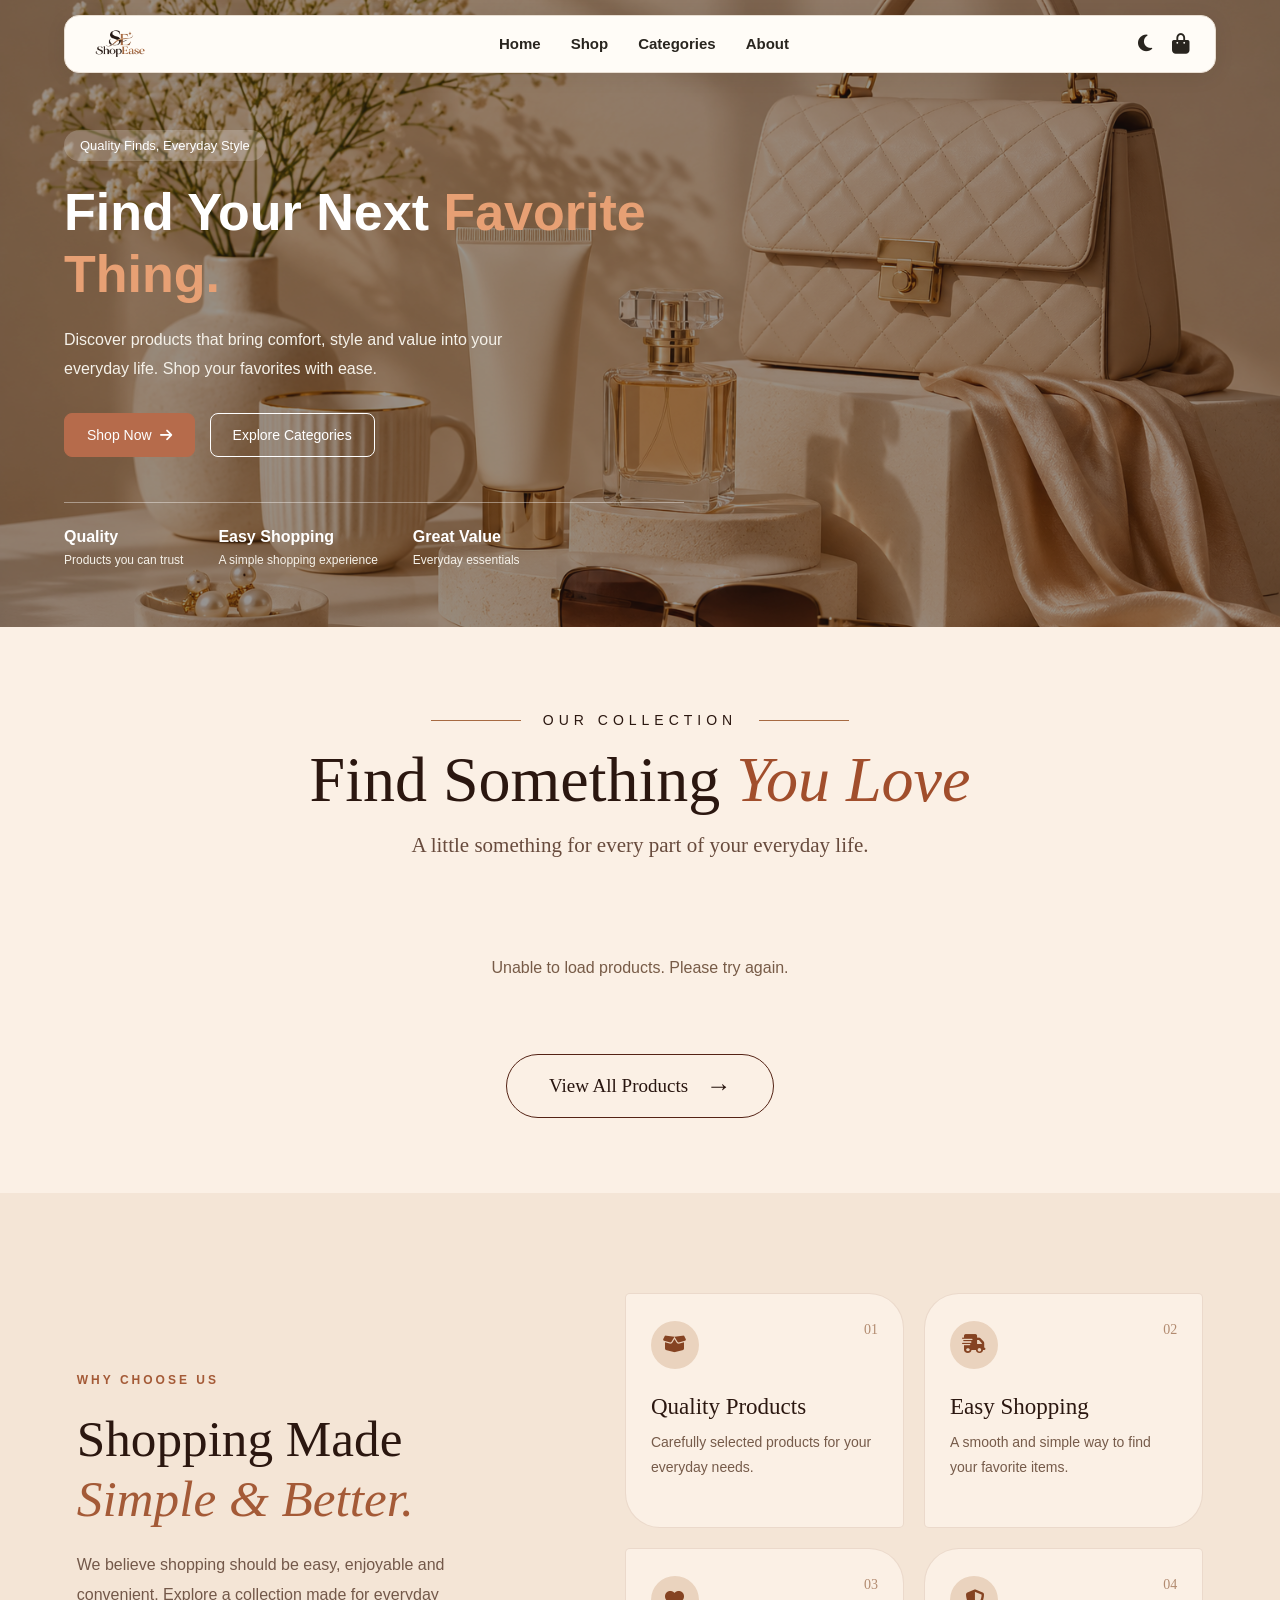
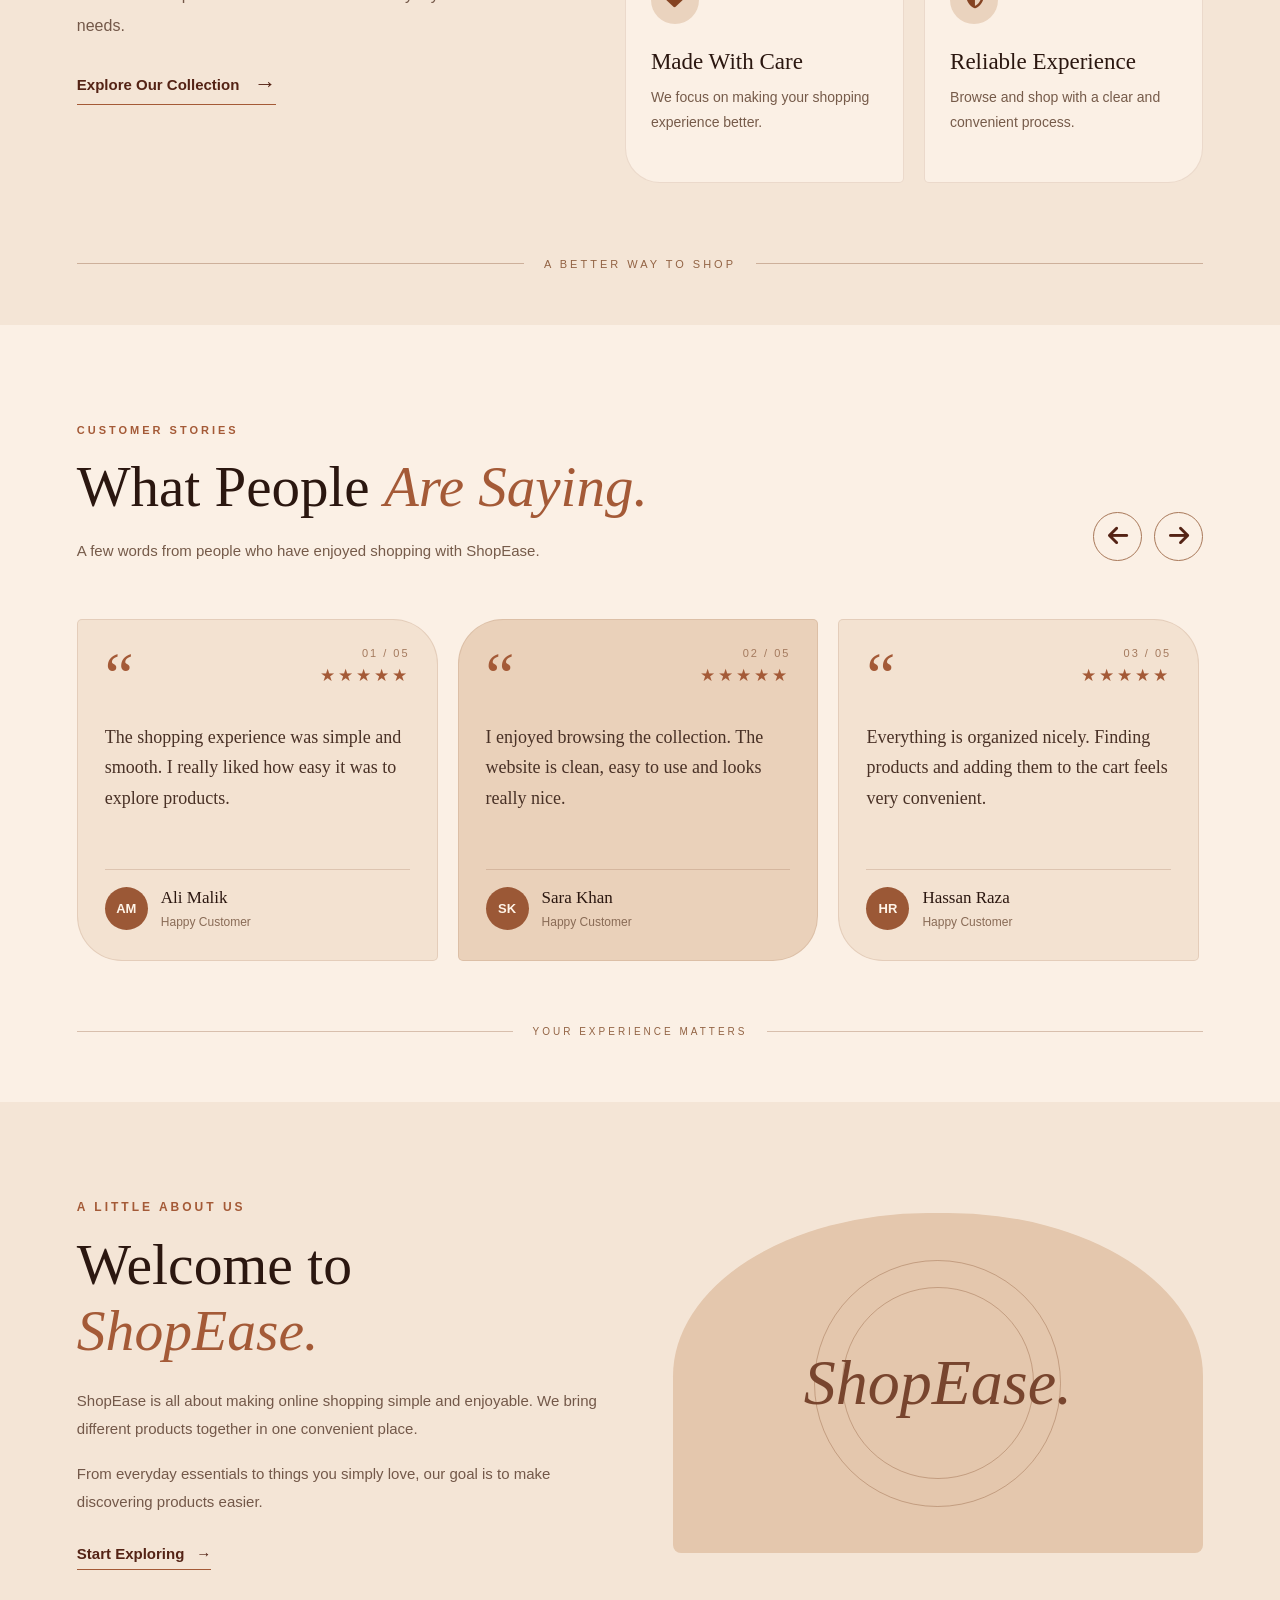
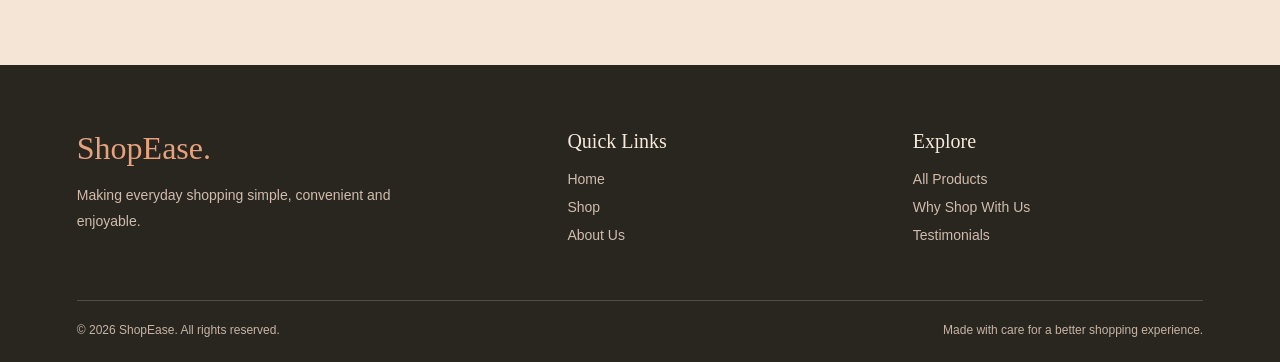
<file: index.html>
<!DOCTYPE html>
<html lang="en">
<head>
    <meta charset="UTF-8">
    <meta name="viewport" content="width=device-width, initial-scale=1.0">
    <title>ShopEase</title>

    <link rel="stylesheet" href="style.css">
    <link rel="stylesheet" href="https://cdnjs.cloudflare.com/ajax/libs/font-awesome/6.7.2/css/all.min.css">
</head>

<body>

    <!-- Navbar -->
    <header class="header">
        <nav class="navbar">

            <a href="index.html" class="logo">
                <img src="images/logo.png" alt="ShopEase Logo">
            </a>

            <ul class="nav-links" id="navLinks">
                <li><a href="#home">Home</a></li>
                <li><a href="#products">Shop</a></li>
                <li><a href="#products">Categories</a></li>
                <li><a href="#about">About</a></li>
            </ul>

            <div class="nav-actions">

                <button class="theme-btn" id="themeBtn" type="button" aria-label="Toggle theme">
                    <i class="fa-solid fa-moon"></i>
                </button>

                <button class="cart-btn" id="cartBtn" type="button" aria-label="Shopping cart">
                    <i class="fa-solid fa-bag-shopping"></i>
                    <span class="cart-count" id="cartCount">0</span>
                </button>

                <button class="menu-btn" id="menuBtn" type="button" aria-label="Open menu">
                    <i class="fa-solid fa-bars"></i>
                </button>

            </div>

        </nav>
    </header>


    <!-- Hero Section -->
    <section class="hero" id="home">

        <div class="hero-container">

            <div class="hero-content">

                <span class="hero-tag">Quality Finds, Everyday Style</span>

                <h1>
                    Find Your Next
                    <span>Favorite Thing.</span>
                </h1>

                <p>
                    Discover products that bring comfort, style and value
                    into your everyday life. Shop your favorites with ease.
                </p>

                <div class="hero-buttons">

                    <a href="#products" class="shop-btn" id="shopNowBtn">
                        Shop Now
                        <i class="fa-solid fa-arrow-right"></i>
                    </a>

                    <a href="#products" class="category-btn" id="categoryBtn">
                        Explore Categories
                    </a>

                </div>

                <div class="hero-info">

                    <div>
                        <h3>Quality</h3>
                        <p>Products you can trust</p>
                    </div>

                    <div>
                        <h3>Easy Shopping</h3>
                        <p>A simple shopping experience</p>
                    </div>

                    <div>
                        <h3>Great Value</h3>
                        <p>Everyday essentials</p>
                    </div>

                </div>

            </div>

        </div>

    </section>


    <!-- Products Section -->
    <section class="products-section" id="products">

        <div class="products-container">

            <div class="products-heading">

                <div class="heading-label">
                    <span></span>
                    <p>OUR COLLECTION</p>
                    <span></span>
                </div>

                <h2>
                    Find Something
                    <em>You Love</em>
                </h2>

                <p class="heading-description">
                    A little something for every part of your everyday life.
                </p>

            </div>


            <!-- Category Filters -->
            <div class="category-filters" id="categoryFilters"></div>


            <!-- Products -->
            <div class="products-grid" id="productsGrid"></div>

            <p class="products-message" id="productsMessage"></p>


            <!-- View All Products -->
            <div class="view-products">

                <a href="all-products.html" class="view-all-btn" id="viewAllBtn">
                    <span>View All Products</span>
                    <span class="view-arrow">→</span>
                </a>

            </div>

        </div>

    </section>


    <!-- Why Shop With Us -->
    <section class="why-section" id="why-us">

        <div class="why-container">

            <div class="why-intro">

                <span class="why-label">WHY CHOOSE US</span>

                <h2>
                    Shopping Made
                    <em>Simple & Better.</em>
                </h2>

                <p>
                    We believe shopping should be easy, enjoyable and
                    convenient. Explore a collection made for everyday needs.
                </p>

                <a href="#products" class="why-link">
                    Explore Our Collection
                    <span>→</span>
                </a>

            </div>


            <div class="benefits-grid">

                <article class="benefit-card">

                    <div class="benefit-icon">
                        <i class="fa-solid fa-box-open"></i>
                    </div>

                    <span class="benefit-number">01</span>

                    <h3>Quality Products</h3>

                    <p>
                        Carefully selected products for your everyday needs.
                    </p>

                </article>


                <article class="benefit-card">

                    <div class="benefit-icon">
                        <i class="fa-solid fa-truck-fast"></i>
                    </div>

                    <span class="benefit-number">02</span>

                    <h3>Easy Shopping</h3>

                    <p>
                        A smooth and simple way to find your favorite items.
                    </p>

                </article>


                <article class="benefit-card">

                    <div class="benefit-icon">
                        <i class="fa-solid fa-heart"></i>
                    </div>

                    <span class="benefit-number">03</span>

                    <h3>Made With Care</h3>

                    <p>
                        We focus on making your shopping experience better.
                    </p>

                </article>


                <article class="benefit-card">

                    <div class="benefit-icon">
                        <i class="fa-solid fa-shield-halved"></i>
                    </div>

                    <span class="benefit-number">04</span>

                    <h3>Reliable Experience</h3>

                    <p>
                        Browse and shop with a clear and convenient process.
                    </p>

                </article>

            </div>

        </div>


        <div class="why-bottom-line">
            <span></span>
            <p>A BETTER WAY TO SHOP</p>
            <span></span>
        </div>

    </section>


    <!-- Testimonials Section -->
    <section class="testimonial-section" id="reviews">

        <div class="testimonial-container">

            <div class="testimonial-header">

                <div class="testimonial-intro">

                    <span class="testimonial-label">CUSTOMER STORIES</span>

                    <h2>
                        What People
                        <em>Are Saying.</em>
                    </h2>

                    <p>
                        A few words from people who have enjoyed shopping
                        with ShopEase.
                    </p>

                </div>


                <div class="testimonial-controls">

                    <button class="review-arrow" id="reviewPrev" type="button" aria-label="Previous review">
                        <i class="fa-solid fa-arrow-left"></i>
                    </button>

                    <button class="review-arrow" id="reviewNext" type="button" aria-label="Next review">
                        <i class="fa-solid fa-arrow-right"></i>
                    </button>

                </div>

            </div>


            <div class="testimonial-slider" id="testimonialSlider">

                <article class="testimonial-card">

                    <div class="review-top">
                        <span class="quote-mark">“</span>
                        <span class="review-stars">★★★★★</span>
                    </div>

                    <p class="review-text">
                        The shopping experience was simple and smooth.
                        I really liked how easy it was to explore products.
                    </p>

                    <div class="review-customer">

                        <div class="customer-avatar">AM</div>

                        <div>
                            <h3>Ali Malik</h3>
                            <span>Happy Customer</span>
                        </div>

                    </div>

                    <span class="review-number">01 / 05</span>

                </article>


                <article class="testimonial-card featured-review">

                    <div class="review-top">
                        <span class="quote-mark">“</span>
                        <span class="review-stars">★★★★★</span>
                    </div>

                    <p class="review-text">
                        I enjoyed browsing the collection. The website
                        is clean, easy to use and looks really nice.
                    </p>

                    <div class="review-customer">

                        <div class="customer-avatar">SK</div>

                        <div>
                            <h3>Sara Khan</h3>
                            <span>Happy Customer</span>
                        </div>

                    </div>

                    <span class="review-number">02 / 05</span>

                </article>


                <article class="testimonial-card">

                    <div class="review-top">
                        <span class="quote-mark">“</span>
                        <span class="review-stars">★★★★★</span>
                    </div>

                    <p class="review-text">
                        Everything is organized nicely. Finding products
                        and adding them to the cart feels very convenient.
                    </p>

                    <div class="review-customer">

                        <div class="customer-avatar">HR</div>

                        <div>
                            <h3>Hassan Raza</h3>
                            <span>Happy Customer</span>
                        </div>

                    </div>

                    <span class="review-number">03 / 05</span>

                </article>
<article class="testimonial-card">

                    <div class="review-top">
                        <span class="quote-mark">“</span>
                        <span class="review-stars">★★★★★</span>
                    </div>

                    <p class="review-text">
                        The site is well-structured, making it effortless to browse through the catalog. Adding items to my cart and checking out feels completely seamless.
                    </p>

                    <div class="review-customer">

                        <div class="customer-avatar">JK</div>

                        <div>
                            <h3>Jaweria Khan</h3>
                            <span>Happy Customer</span>
                        </div>

                    </div>

                    <span class="review-number">04 / 05</span>

                </article>
<article class="testimonial-card">

                    <div class="review-top">
                        <span class="quote-mark">“</span>
                        <span class="review-stars">★★★★★</span>
                    </div>

                    <p class="review-text">
                       The layout is super clean and easy to navigate. Browsing items and checking out takes almost no effort.
                    </p>

                    <div class="review-customer">

                        <div class="customer-avatar">ER</div>

                        <div>
                            <h3>Esha Rasool</h3>
                            <span>Happy Customer</span>
                        </div>

                    </div>

                    <span class="review-number">05 / 05</span>

                </article>

            </div>


            <div class="testimonial-footer">
                <span></span>
                <p>YOUR EXPERIENCE MATTERS</p>
                <span></span>
            </div>

        </div>

    </section>


    <!-- About Section -->
    <section class="about-section" id="about">

        <div class="about-container">

            <div class="about-content">

                <span class="about-label">A LITTLE ABOUT US</span>

                <h2>
                    Welcome to
                    <em>ShopEase.</em>
                </h2>

                <p>
                    ShopEase is all about making online shopping simple
                    and enjoyable. We bring different products together
                    in one convenient place.
                </p>

                <p>
                    From everyday essentials to things you simply love,
                    our goal is to make discovering products easier.
                </p>

                <a href="#products" class="about-link">
                    Start Exploring
                    <span>→</span>
                </a>

            </div>


            <div class="about-art">
                <span>ShopEase.</span>
            </div>

        </div>

    </section>


    <!-- Footer -->
    <footer class="site-footer" id="footer">

        <div class="footer-container">

            <div class="footer-brand">

                <h2>ShopEase.</h2>

                <p>
                    Making everyday shopping simple, convenient
                    and enjoyable.
                </p>

            </div>


            <div class="footer-column">

                <h3>Quick Links</h3>

                <a href="#home">Home</a>
                <a href="#products">Shop</a>
                <a href="#about">About Us</a>

            </div>


            <div class="footer-column">

                <h3>Explore</h3>

                <a href="all-products.html">All Products</a>
                <a href="#why-us">Why Shop With Us</a>
                <a href="#reviews">Testimonials</a>

            </div>

        </div>


        <div class="footer-bottom">

            <p>© 2026 ShopEase. All rights reserved.</p>

            <p>Made with care for a better shopping experience.</p>

        </div>

    </footer>


    <!-- Cart Popup -->
    <div class="cart-overlay" id="cartOverlay">

        <div class="cart-modal">

            <div class="cart-modal-header">

                <div>
                    <span class="cart-heading-label">YOUR BAG</span>
                    <h2>Shopping Cart</h2>
                </div>

                <button class="cart-close-btn" id="cartCloseBtn" type="button" aria-label="Close cart">
                    <i class="fa-solid fa-xmark"></i>
                </button>

            </div>


            <div class="cart-items" id="cartItems">

                <p class="empty-cart-message">
                    Your cart is empty.
                </p>

            </div>


            <div class="cart-modal-footer">

                <div class="cart-total-row">
                    <span>Total</span>
                    <strong id="cartTotal">$0.00</strong>
                </div>

                <button class="cart-continue-btn" id="cartContinueBtn" type="button">
                    Continue Shopping
                    <i class="fa-solid fa-arrow-right"></i>
                </button>

            </div>

        </div>

    </div>


    <script src="script.js"></script>

</body>
</html>
</file>
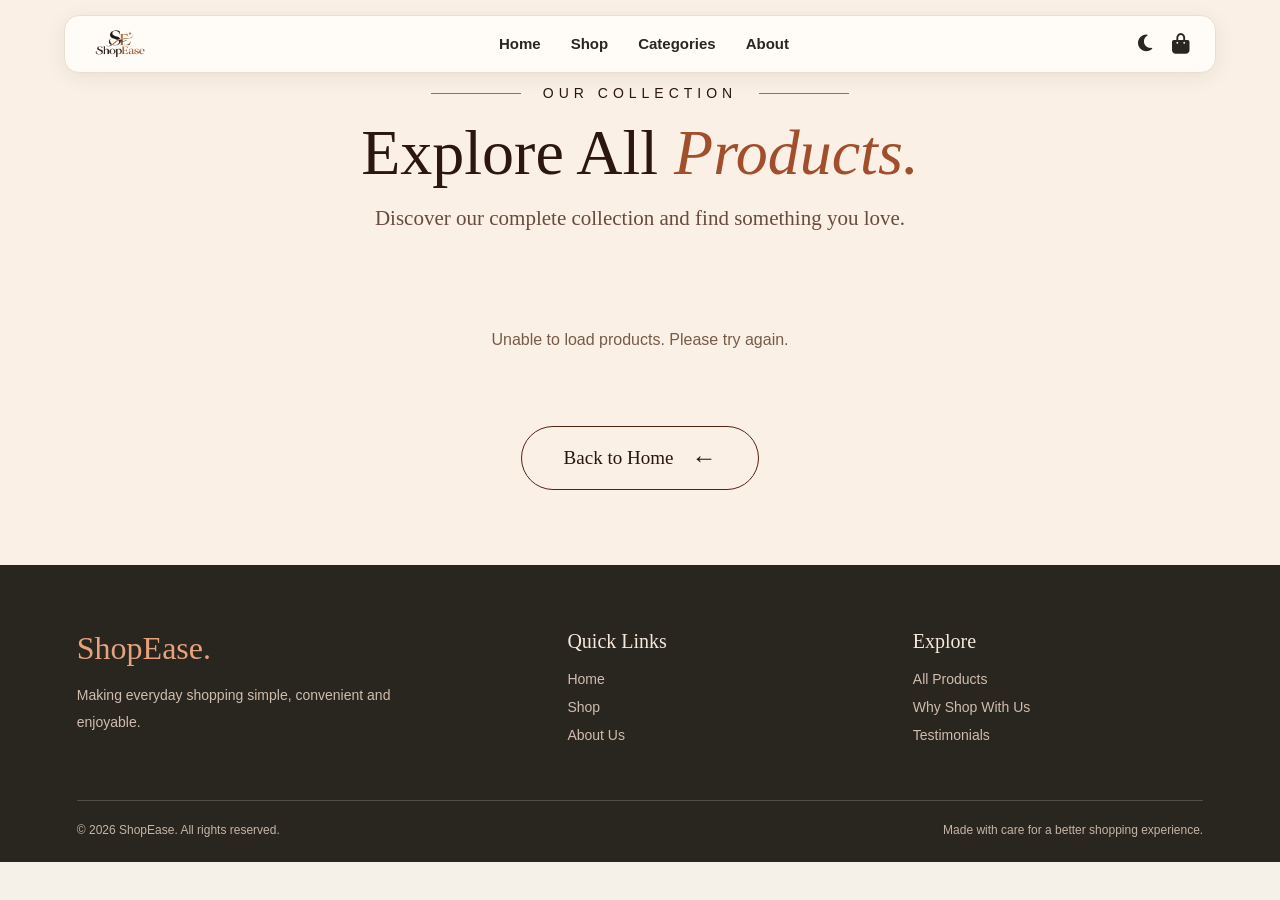
<file: all-products.html>
<!DOCTYPE html>
<html lang="en">

<head>
    <meta charset="UTF-8">
    <meta name="viewport" content="width=device-width, initial-scale=1.0">

    <title>All Products | ShopEase</title>

    <link rel="stylesheet" href="style.css">
    <link rel="stylesheet" href="https://cdnjs.cloudflare.com/ajax/libs/font-awesome/6.7.2/css/all.min.css">
</head>

<body data-page="all-products">

    <!-- Navbar -->
    <header class="header">
        <nav class="navbar">

            <a href="index.html" class="logo">
                <img src="images/logo.png" alt="ShopEase Logo">
            </a>

            <ul class="nav-links" id="navLinks">
                <li><a href="index.html#home">Home</a></li>
                <li><a href="index.html#products">Shop</a></li>
                <li><a href="index.html#products">Categories</a></li>
                <li><a href="index.html#about">About</a></li>
            </ul>

            <div class="nav-actions">

                <button class="theme-btn" id="themeBtn" type="button" aria-label="Toggle theme">
                    <i class="fa-solid fa-moon"></i>
                </button>

                <button class="cart-btn" id="cartBtn" type="button" aria-label="Shopping cart">
                    <i class="fa-solid fa-bag-shopping"></i>
                    <span class="cart-count" id="cartCount">0</span>
                </button>

                <button class="menu-btn" id="menuBtn" type="button" aria-label="Open menu">
                    <i class="fa-solid fa-bars"></i>
                </button>

            </div>

        </nav>
    </header>


    <!-- All Products Section -->
    <section class="products-section" id="products">

        <div class="products-container">

            <div class="products-heading">

                <div class="heading-label">
                    <span></span>
                    <p>OUR COLLECTION</p>
                    <span></span>
                </div>

                <h2>
                    Explore All
                    <em>Products.</em>
                </h2>

                <p class="heading-description">
                    Discover our complete collection and find something you love.
                </p>

            </div>


            <!-- Category Filters -->
            <div class="category-filters" id="categoryFilters"></div>


            <!-- Products -->
            <div class="products-grid" id="productsGrid"></div>

            <p class="products-message" id="productsMessage"></p>


            <!-- Back to Home -->
            <div class="view-products">

                <a href="index.html" class="view-all-btn">
                    <span>Back to Home</span>
                    <span class="view-arrow">←</span>
                </a>

            </div>

        </div>

    </section>


    <!-- Footer -->
    <footer class="site-footer" id="footer">

        <div class="footer-container">

            <div class="footer-brand">

                <h2>ShopEase.</h2>

                <p>
                    Making everyday shopping simple, convenient
                    and enjoyable.
                </p>

            </div>


            <div class="footer-column">

                <h3>Quick Links</h3>

                <a href="index.html#home">Home</a>
                <a href="index.html#products">Shop</a>
                <a href="index.html#about">About Us</a>

            </div>


            <div class="footer-column">

                <h3>Explore</h3>

                <a href="all-products.html">All Products</a>
                <a href="index.html#why-us">Why Shop With Us</a>
                <a href="index.html#reviews">Testimonials</a>

            </div>

        </div>


        <div class="footer-bottom">

            <p>© 2026 ShopEase. All rights reserved.</p>

            <p>Made with care for a better shopping experience.</p>

        </div>

    </footer>


    <!-- Cart Popup -->
    <div class="cart-overlay" id="cartOverlay">

        <div class="cart-modal">

            <div class="cart-modal-header">

                <div>
                    <span class="cart-heading-label">YOUR BAG</span>
                    <h2>Shopping Cart</h2>
                </div>

                <button class="cart-close-btn" id="cartCloseBtn" type="button" aria-label="Close cart">
                    <i class="fa-solid fa-xmark"></i>
                </button>

            </div>


            <div class="cart-items" id="cartItems">

                <p class="empty-cart-message">
                    Your cart is empty.
                </p>

            </div>


            <div class="cart-modal-footer">

                <div class="cart-total-row">
                    <span>Total</span>
                    <strong id="cartTotal">$0.00</strong>
                </div>

                <button class="cart-continue-btn" id="cartContinueBtn" type="button">
                    Continue Shopping
                    <i class="fa-solid fa-arrow-right"></i>
                </button>

            </div>

        </div>

    </div>


    <script src="script.js"></script>

</body>
</html>
</file>
<file: style.css>
* {
    margin: 0;
    padding: 0;
    box-sizing: border-box;
}

html {
    scroll-behavior: smooth;
}

body {
    font-family: Arial, sans-serif;
    background: #F5F1E9;
    color: #29251F;
}

button,
a {
    font-family: inherit;
}

button {
    cursor: pointer;
}

/* Navbar */

.header {
    width: 100%;
    position: fixed;
    top: 15px;
    left: 0;
    z-index: 1000;
    padding: 0 5%;
}

.navbar {
    max-width: 1200px;
    margin: auto;
    padding: 8px 25px;
    display: flex;
    align-items: center;
    justify-content: space-between;
    background: #FFFCF7;
    border: 1px solid #E8DED2;
    border-radius: 15px;
    box-shadow: 0 4px 20px rgba(41, 37, 31, 0.08);
}

.logo img {
    width: 60px;
    height: auto;
    display: block;
}

.nav-links {
    display: flex;
    align-items: center;
    gap: 30px;
    list-style: none;
}

.nav-links a {
    color: #29251F;
    font-size: 15px;
    font-weight: 600;
    text-decoration: none;
    transition: 0.3s;
}

.nav-links a:hover {
    color: #B66B4B;
}

.nav-actions {
    display: flex;
    align-items: center;
    gap: 20px;
}

.theme-btn,
.menu-btn {
    background: none;
    border: none;
    color: #29251F;
    font-size: 19px;
}

.cart-btn {
    position: relative;
    color: #29251F;
    font-size: 20px;
    background: none;
    border: none;
}

.cart-count {
    position: absolute;
    top: -9px;
    right: -10px;
    width: 17px;
    height: 17px;
    display: none;
    align-items: center;
    justify-content: center;
    background: #B66B4B;
    color: white;
    font-size: 10px;
    border-radius: 50%;
}

.menu-btn {
    display: none;
}


/* Hero Section */

.hero {
    width: 100%;
    min-height: 600px;
    padding: 130px 5% 60px;
    position: relative;
    display: flex;
    align-items: center;
    background-image: url("images/hero-section.png");
    background-size: cover;
    background-position: center;
    background-repeat: no-repeat;
}

.hero::before {
    content: "";
    position: absolute;
    inset: 0;
    background: rgba(25, 22, 18, 0.45);
}

.hero-container {
    width: 100%;
    max-width: 1200px;
    margin: auto;
    position: relative;
    z-index: 1;
}

.hero-content {
    max-width: 620px;
}

.hero-tag {
    display: inline-block;
    padding: 8px 16px;
    margin-bottom: 20px;
    background: rgba(255, 255, 255, 0.2);
    color: white;
    border-radius: 30px;
    font-size: 13px;
}

.hero-content h1 {
    margin-bottom: 20px;
    color: white;
    font-size: 52px;
    line-height: 1.2;
}

.hero-content h1 span {
    color: #e7a074;
}

.hero-content > p {
    max-width: 480px;
    margin-bottom: 30px;
    color: #F5F1E9;
    font-size: 16px;
    line-height: 1.8;
}

.hero-buttons {
    display: flex;
    align-items: center;
    gap: 15px;
    flex-wrap: wrap;
}

.shop-btn,
.category-btn {
    display: inline-flex;
    align-items: center;
    justify-content: center;
    padding: 13px 22px;
    border-radius: 8px;
    font-size: 14px;
    text-decoration: none;
    transition: 0.3s;
}

.shop-btn {
    background: #B66B4B;
    color: white;
    border: 1px solid #B66B4B;
}

.shop-btn:hover {
    background: #965338;
}

.shop-btn i {
    margin-left: 8px;
}

.category-btn {
    background: transparent;
    color: white;
    border: 1px solid white;
}

.category-btn:hover {
    background: white;
    color: #29251F;
}

.hero-info {
    display: flex;
    gap: 35px;
    margin-top: 45px;
    padding-top: 25px;
    border-top: 1px solid rgba(255, 255, 255, 0.4);
}

.hero-info h3 {
    margin-bottom: 7px;
    color: white;
    font-size: 16px;
}

.hero-info p {
    color: #F5F1E9;
    font-size: 12px;
}


/* Products Section */

.products-section {
    position: relative;
    overflow: hidden;
    padding: 85px 5% 75px;
    background: #fbf0e5;
    color: #2b1710;
    transition: background 0.3s ease, color 0.3s ease;
}

.products-container {
    max-width: 1350px;
    margin: auto;
}

.products-heading {
    margin-bottom: 48px;
    text-align: center;
}

.heading-label {
    display: flex;
    align-items: center;
    justify-content: center;
    gap: 22px;
    margin-bottom: 14px;
}

.heading-label span {
    width: 90px;
    height: 1px;
    background: #a76a42;
}

.heading-label p {
    font-size: 14px;
    font-weight: 500;
    letter-spacing: 5px;
}

.products-heading h2 {
    margin-bottom: 10px;
    font-family: Georgia, 'Times New Roman', serif;
    font-size: clamp(38px, 5vw, 65px);
    font-weight: 400;
    line-height: 1.2;
}

.products-heading h2 em {
    color: #a14e2c;
    font-style: italic;
}

.heading-description {
    color: #684b3d;
    font-family: Georgia, 'Times New Roman', serif;
    font-size: clamp(15px, 2vw, 21px);
    line-height: 1.6;
}


/* Category Filters */

.category-filters {
    display: flex;
    align-items: center;
    justify-content: center;
    flex-wrap: wrap;
    gap: 12px;
    margin: -15px 0 38px;
}

.category-filter-btn {
    padding: 10px 20px;
    border: 1px solid #c8a58d;
    border-radius: 30px;
    background: transparent;
    color: #542315;
    font-size: 14px;
    transition: 0.3s ease;
}

.category-filter-btn:hover,
.category-filter-btn.active {
    background: #984b24;
    border-color: #984b24;
    color: white;
}


/* Products Grid */

.products-grid {
    display: grid;
    grid-template-columns: repeat(3, minmax(0, 1fr));
    gap: 30px;
    align-items: stretch;
}

.product-card {
    position: relative;
    min-width: 0;
    overflow: hidden;
    background: #f7e6d5;
    border-radius: 18% 5% 3% 3% / 16% 4% 3% 3%;
    box-shadow: 0 12px 28px rgba(91, 48, 25, 0.09);
    transition: transform 0.35s ease, box-shadow 0.35s ease;
}

.product-card:hover {
    transform: translateY(-7px);
    box-shadow: 0 18px 35px rgba(91, 48, 25, 0.15);
}

.product-visual {
    height: 340px;
    position: relative;
    display: flex;
    align-items: center;
    justify-content: center;
    padding: 30px;
    overflow: hidden;
    background: linear-gradient(140deg, #dfc0a1, #f3dfca 55%, #d9b594);
}

.product-visual::before {
    content: "";
    position: absolute;
    top: 50%;
    left: 50%;
    width: 240px;
    height: 240px;
    border-radius: 50%;
    background: rgba(255, 248, 236, 0.25);
    transform: translate(-50%, -50%);
}

.product-image {
    position: relative;
    z-index: 1;
    width: 100%;
    height: 100%;
    object-fit: contain;
    mix-blend-mode: multiply;
    transition: transform 0.45s ease;
}

.product-card:hover .product-image {
    transform: scale(1.06);
}

.wishlist-btn {
    position: absolute;
    z-index: 3;
    top: 20px;
    right: 20px;
    width: 47px;
    height: 47px;
    display: flex;
    align-items: center;
    justify-content: center;
    border: none;
    border-radius: 50%;
    background: #fff5eb;
    color: #542315;
    font-size: 27px;
    transition: 0.3s ease;
}

.wishlist-btn:hover,
.wishlist-btn.active {
    background: #8d421f;
    color: white;
}

.wishlist-btn:hover {
    transform: scale(1.08);
}

.best-seller {
    position: absolute;
    z-index: 3;
    top: 23px;
    left: 22px;
    padding: 9px 17px;
    border-radius: 30px;
    background: #a64f2c;
    color: white;
    font-size: 13px;
    font-weight: 500;
}


/* Product Information */

.product-info {
    position: relative;
    z-index: 2;
    min-height: 150px;
    margin-top: -30px;
    padding: 42px 25px 22px;
    background: #f9eadb;
    border-radius: 48% 0 0 0 / 15% 0 0 0;
}

.product-info::before {
    content: "";
    position: absolute;
    top: -9px;
    left: -2%;
    width: 104%;
    height: 30px;
    border-top: 2px solid rgba(255, 255, 255, 0.85);
    border-radius: 50%;
    transform: rotate(-3deg);
}

.product-name {
    display: -webkit-box;
    min-height: 30px;
    margin-bottom: 8px;
    padding-right: 55px;
    overflow: hidden;
    color: #28150f;
    font-family: Georgia, 'Times New Roman', serif;
    font-size: 23px;
    font-weight: 400;
    line-height: 1.3;
    -webkit-line-clamp: 2;
    -webkit-box-orient: vertical;
}

.product-bottom {
    display: flex;
    align-items: center;
    justify-content: space-between;
    gap: 10px;
}

.product-price {
    color: #81351f;
    font-family: Georgia, 'Times New Roman', serif;
    font-size: 27px;
    font-weight: 600;
}

.product-rating {
    margin-top: 5px;
    color: #775b47;
    font-size: 12px;
}

.add-cart-btn {
    position: absolute;
    right: 20px;
    bottom: 40px;
    width: 62px;
    height: 62px;
    display: flex;
    align-items: center;
    justify-content: center;
    border: none;
    border-radius: 50%;
    background: #984b24;
    color: white;
    font-size: 25px;
    transition: 0.3s ease;
}

.add-cart-btn:hover {
    background: #542315;
    transform: scale(1.08);
}

.add-cart-btn.added {
    background: #526b45;
}


/* View All Products */

.view-products {
    display: flex;
    justify-content: center;
    margin-top: 52px;
}

.view-all-btn {
    display: flex;
    align-items: center;
    justify-content: center;
    gap: 18px;
    padding: 17px 42px;
    border: 1.5px solid #542315;
    border-radius: 50px;
    background: transparent;
    color: #28150f;
    font-family: Georgia, 'Times New Roman', serif;
    font-size: 19px;
    text-decoration: none;
    transition: 0.3s ease;
}

.view-all-btn:hover {
    background: #542315;
    color: white;
}

.view-arrow {
    font-size: 25px;
    transition: transform 0.3s ease;
}

.view-all-btn:hover .view-arrow {
    transform: translateX(6px);
}

.products-message {
    padding: 25px;
    color: #775b47;
    font-size: 16px;
    text-align: center;
}

.products-message:empty {
    display: none;
}


/* Why Shop With Us */

.why-section {
    position: relative;
    overflow: hidden;
    padding: 100px 6% 55px;
    background: #f4e5d6;
    color: #2b1710;
    transition: background 0.3s ease, color 0.3s ease;
}

.why-container {
    max-width: 1250px;
    margin: auto;
    display: grid;
    grid-template-columns: 0.9fr 1.1fr;
    align-items: center;
    gap: 75px;
}

.why-intro {
    max-width: 460px;
}

.why-label {
    display: inline-block;
    margin-bottom: 22px;
    color: #a45a37;
    font-size: 12px;
    font-weight: 600;
    letter-spacing: 3px;
}

.why-intro h2 {
    margin-bottom: 22px;
    font-family: Georgia, 'Times New Roman', serif;
    font-size: clamp(38px, 4vw, 56px);
    font-weight: 400;
    line-height: 1.16;
}

.why-intro h2 em {
    display: block;
    color: #a45a37;
    font-style: italic;
}

.why-intro > p {
    max-width: 410px;
    margin-bottom: 30px;
    color: #735849;
    font-size: 16px;
    line-height: 1.9;
}

.why-link {
    display: inline-flex;
    align-items: center;
    gap: 15px;
    padding-bottom: 7px;
    border-bottom: 1px solid #a45a37;
    color: #542315;
    font-size: 15px;
    font-weight: 600;
    text-decoration: none;
    transition: gap 0.3s ease;
}

.why-link:hover {
    gap: 23px;
}

.why-link span {
    font-size: 22px;
}


/* Benefits Cards */

.benefits-grid {
    display: grid;
    grid-template-columns: repeat(2, minmax(0, 1fr));
    gap: 20px;
}

.benefit-card {
    position: relative;
    min-height: 235px;
    padding: 27px 25px;
    background: #fbf0e5;
    border: 1px solid rgba(139, 88, 56, 0.15);
    border-radius: 5px 35px 5px 35px;
    transition: transform 0.3s ease, background 0.3s ease;
}

.benefit-card:nth-child(even) {
    border-radius: 35px 5px 35px 5px;
}

.benefit-card:hover {
    background: #fff7ed;
    transform: translateY(-6px);
}

.benefit-icon {
    width: 48px;
    height: 48px;
    display: flex;
    align-items: center;
    justify-content: center;
    margin-bottom: 25px;
    border-radius: 50%;
    background: #ead3be;
    color: #854322;
    font-size: 19px;
}

.benefit-number {
    position: absolute;
    top: 28px;
    right: 25px;
    color: #b28b70;
    font-family: Georgia, 'Times New Roman', serif;
    font-size: 14px;
}

.benefit-card h3 {
    margin-bottom: 10px;
    font-family: Georgia, 'Times New Roman', serif;
    font-size: 23px;
    font-weight: 400;
}

.benefit-card p {
    color: #765b4a;
    font-size: 14px;
    line-height: 1.8;
}

.why-bottom-line {
    max-width: 1250px;
    margin: 75px auto 0;
    display: flex;
    align-items: center;
    justify-content: center;
    gap: 20px;
}

.why-bottom-line span {
    height: 1px;
    flex: 1;
    background: rgba(132, 77, 45, 0.35);
}

.why-bottom-line p {
    color: #926344;
    font-size: 11px;
    letter-spacing: 3px;
    text-align: center;
}


/* Testimonials Section */

.testimonial-section {
    overflow: hidden;
    padding: 95px 6% 65px;
    background: #fbf0e5;
    color: #2b1710;
    transition: background 0.3s ease, color 0.3s ease;
}

.testimonial-container {
    max-width: 1250px;
    margin: auto;
}

.testimonial-header {
    display: flex;
    align-items: end;
    justify-content: space-between;
    gap: 30px;
    margin-bottom: 45px;
}

.testimonial-intro {
    max-width: 600px;
}

.testimonial-label {
    display: inline-block;
    margin-bottom: 18px;
    color: #a45a37;
    font-size: 11px;
    font-weight: 600;
    letter-spacing: 3px;
}

.testimonial-intro h2 {
    margin-bottom: 18px;
    font-family: Georgia, 'Times New Roman', serif;
    font-size: clamp(38px, 4.5vw, 57px);
    font-weight: 400;
    line-height: 1.15;
}

.testimonial-intro h2 em {
    color: #a45a37;
    font-style: italic;
}

.testimonial-intro p {
    max-width: 490px;
    color: #765b4a;
    font-size: 15px;
    line-height: 1.9;
}

.testimonial-controls {
    display: flex;
    flex-shrink: 0;
    gap: 12px;
    margin-bottom: 5px;
}

.review-arrow {
    width: 49px;
    height: 49px;
    border: 1px solid #a87859;
    border-radius: 50%;
    background: transparent;
    color: #542315;
    font-size: 23px;
    transition: 0.3s ease;
}

.review-arrow:hover {
    background: #542315;
    color: white;
}

.testimonial-slider {
    display: grid;
    grid-auto-columns: calc((100% - 40px) / 3);
    grid-auto-flow: column;
    gap: 20px;
    padding: 8px 2px 20px;
    overflow-x: auto;
    scroll-behavior: smooth;
    scroll-snap-type: x mandatory;
    scrollbar-width: none;
}

.testimonial-slider::-webkit-scrollbar {
    display: none;
}

.testimonial-card {
    position: relative;
    min-width: 0;
    min-height: 290px;
    display: flex;
    flex-direction: column;
    padding: 30px 27px;
    background: #f3e2d1;
    border: 1px solid rgba(139, 88, 56, 0.15);
    border-radius: 5px 45px 5px 45px;
    scroll-snap-align: start;
    transition: transform 0.3s ease, background 0.3s ease;
}

.testimonial-card:nth-child(even) {
    border-radius: 45px 5px 45px 5px;
}

.testimonial-card:hover {
    transform: translateY(-6px);
}

.featured-review {
    background: #ead1ba;
}

.review-top {
    display: flex;
    align-items: center;
    justify-content: space-between;
    margin-bottom: 20px;
}

.quote-mark {
    color: #a45a37;
    font-family: Georgia, 'Times New Roman', serif;
    font-size: 65px;
    line-height: 0.8;
}

.review-stars {
    color: #a45a37;
    font-size: 17px;
    letter-spacing: 3px;
}

.review-text {
    flex: 1;
    margin-bottom: 25px;
    color: #493126;
    font-family: Georgia, 'Times New Roman', serif;
    font-size: 18px;
    line-height: 1.7;
}

.review-customer {
    display: flex;
    align-items: center;
    gap: 13px;
    padding-top: 17px;
    border-top: 1px solid rgba(132, 77, 45, 0.2);
}

.customer-avatar {
    width: 43px;
    height: 43px;
    display: flex;
    align-items: center;
    justify-content: center;
    border-radius: 50%;
    background: #9b5836;
    color: #fff4e8;
    font-size: 13px;
    font-weight: 600;
}

.review-customer h3 {
    margin-bottom: 4px;
    font-family: Georgia, 'Times New Roman', serif;
    font-size: 17px;
    font-weight: 500;
}

.review-customer span {
    color: #896b56;
    font-size: 12px;
}

.review-number {
    position: absolute;
    top: 27px;
    right: 27px;
    color: #a47a5e;
    font-size: 11px;
    letter-spacing: 2px;
}

.testimonial-footer {
    display: flex;
    align-items: center;
    justify-content: center;
    gap: 20px;
    margin-top: 45px;
}

.testimonial-footer span {
    height: 1px;
    flex: 1;
    background: rgba(132, 77, 45, 0.3);
}

.testimonial-footer p {
    color: #926344;
    font-size: 10px;
    letter-spacing: 3px;
    text-align: center;
}


/* About Section */

.about-section {
    padding: 95px 6%;
    background: #f4e5d6;
    color: #2b1710;
    transition: background 0.3s ease, color 0.3s ease;
}

.about-container {
    max-width: 1200px;
    margin: auto;
    display: grid;
    grid-template-columns: 1fr 1fr;
    align-items: center;
    gap: 65px;
}

.about-label {
    display: inline-block;
    margin-bottom: 18px;
    color: #a45a37;
    font-size: 12px;
    font-weight: 600;
    letter-spacing: 3px;
}

.about-content h2 {
    margin-bottom: 22px;
    font-family: Georgia, 'Times New Roman', serif;
    font-size: clamp(38px, 4.5vw, 58px);
    font-weight: 400;
    line-height: 1.15;
}

.about-content h2 em {
    color: #a45a37;
    font-style: italic;
}

.about-content p {
    max-width: 540px;
    margin-bottom: 16px;
    color: #735849;
    font-size: 15px;
    line-height: 1.9;
}

.about-link {
    display: inline-flex;
    align-items: center;
    gap: 12px;
    margin-top: 12px;
    padding-bottom: 7px;
    border-bottom: 1px solid #a45a37;
    color: #542315;
    font-size: 15px;
    font-weight: 600;
    text-decoration: none;
    transition: gap 0.3s ease;
}

.about-link:hover {
    gap: 20px;
}

.about-art {
    min-height: 340px;
    position: relative;
    display: flex;
    align-items: center;
    justify-content: center;
    overflow: hidden;
    border-radius: 48% 48% 8px 8px;
    background: #e4c7ad;
}

.about-art::before,
.about-art::after {
    content: "";
    position: absolute;
    border: 1px solid rgba(132, 77, 45, 0.35);
    border-radius: 50%;
}

.about-art::before {
    width: 245px;
    height: 245px;
}

.about-art::after {
    width: 190px;
    height: 190px;
}

.about-art span {
    position: relative;
    z-index: 1;
    color: #78452e;
    font-family: Georgia, 'Times New Roman', serif;
    font-size: clamp(42px, 5vw, 65px);
    font-style: italic;
}


/* Footer */

.site-footer {
    padding: 65px 6% 25px;
    background: #29251f;
    color: #f5e9dc;
}

.footer-container {
    max-width: 1250px;
    margin: auto;
    display: grid;
    grid-template-columns: 1.5fr 1fr 1fr;
    gap: 55px;
}

.footer-brand h2 {
    margin-bottom: 15px;
    color: #e5a27d;
    font-family: Georgia, 'Times New Roman', serif;
    font-size: 32px;
    font-weight: 400;
}

.footer-brand p {
    max-width: 340px;
    color: #d0bdae;
    font-size: 14px;
    line-height: 1.9;
}

.footer-column h3 {
    margin-bottom: 18px;
    color: #f5e9dc;
    font-family: Georgia, 'Times New Roman', serif;
    font-size: 20px;
    font-weight: 400;
}

.footer-column a {
    display: block;
    width: fit-content;
    margin-bottom: 12px;
    color: #d0bdae;
    font-size: 14px;
    text-decoration: none;
    transition: color 0.3s ease;
}

.footer-column a:hover {
    color: #e5a27d;
}

.footer-bottom {
    max-width: 1250px;
    margin: 45px auto 0;
    padding-top: 22px;
    display: flex;
    justify-content: space-between;
    gap: 15px;
    border-top: 1px solid rgba(245, 233, 220, 0.2);
    color: #c6b5a6;
    font-size: 12px;
}


/* Cart Popup */

.cart-overlay {
    position: fixed;
    inset: 0;
    z-index: 2000;
    display: none;
    align-items: center;
    justify-content: center;
    padding: 20px;
    background: rgba(20, 17, 14, 0.65);
    backdrop-filter: blur(4px);
}

.cart-overlay.active {
    display: flex;
}

.cart-modal {
    width: 100%;
    max-width: 550px;
    max-height: 85vh;
    display: flex;
    flex-direction: column;
    overflow: hidden;
    background: #FFFCF7;
    border: 1px solid #E8DED2;
    border-radius: 18px;
    box-shadow: 0 20px 60px rgba(0, 0, 0, 0.2);
    animation: cartOpen 0.25s ease;
}

@keyframes cartOpen {
    from {
        opacity: 0;
        transform: translateY(15px);
    }

    to {
        opacity: 1;
        transform: translateY(0);
    }
}

.cart-modal-header {
    display: flex;
    align-items: center;
    justify-content: space-between;
    padding: 25px 28px;
    border-bottom: 1px solid #E8DED2;
}

.cart-heading-label {
    display: block;
    margin-bottom: 7px;
    color: #A45A37;
    font-size: 11px;
    font-weight: 600;
    letter-spacing: 3px;
}

.cart-modal-header h2 {
    color: #29251F;
    font-family: Georgia, 'Times New Roman', serif;
    font-size: 27px;
    font-weight: 400;
}

.cart-close-btn {
    width: 40px;
    height: 40px;
    display: flex;
    align-items: center;
    justify-content: center;
    border: none;
    border-radius: 50%;
    background: #F2E5D9;
    color: #542315;
    font-size: 18px;
    transition: 0.3s;
}

.cart-close-btn:hover {
    background: #984b24;
    color: white;
}

.cart-items {
    flex: 1;
    min-height: 100px;
    padding: 20px 28px;
    overflow-y: auto;
}

.empty-cart-message {
    padding: 35px 10px;
    color: #775b47;
    font-size: 15px;
    text-align: center;
}

.cart-item {
    display: grid;
    grid-template-columns: 75px 1fr auto;
    align-items: center;
    gap: 15px;
    padding: 15px 0;
    border-bottom: 1px solid #E8DED2;
}

.cart-item-image {
    width: 75px;
    height: 75px;
    padding: 8px;
    border-radius: 10px;
    background: #F3E5D7;
    object-fit: contain;
}

.cart-item-info {
    min-width: 0;
}

.cart-item-info h3 {
    margin-bottom: 7px;
    color: #29251F;
    font-family: Georgia, 'Times New Roman', serif;
    font-size: 16px;
    font-weight: 500;
    line-height: 1.4;
}

.cart-item-price {
    color: #984b24;
    font-size: 14px;
    font-weight: 600;
}

.cart-quantity {
    display: flex;
    align-items: center;
    gap: 10px;
    margin-top: 10px;
}

.cart-quantity button {
    width: 26px;
    height: 26px;
    border: 1px solid #C8A58D;
    border-radius: 50%;
    background: transparent;
    color: #542315;
    font-size: 15px;
}

.cart-quantity span {
    min-width: 15px;
    color: #29251F;
    font-size: 13px;
    text-align: center;
}

.remove-cart-btn {
    align-self: start;
    padding: 7px;
    border: none;
    background: transparent;
    color: #A45A37;
    font-size: 16px;
    transition: 0.3s;
}

.remove-cart-btn:hover {
    color: #8d241e;
}

.cart-modal-footer {
    padding: 20px 28px 25px;
    border-top: 1px solid #E8DED2;
}

.cart-total-row {
    display: flex;
    align-items: center;
    justify-content: space-between;
    margin-bottom: 18px;
    color: #29251F;
    font-size: 16px;
}

.cart-total-row strong {
    color: #81351f;
    font-family: Georgia, 'Times New Roman', serif;
    font-size: 24px;
}

.cart-continue-btn {
    width: 100%;
    display: flex;
    align-items: center;
    justify-content: center;
    gap: 12px;
    padding: 15px;
    border: none;
    border-radius: 8px;
    background: #984b24;
    color: white;
    font-size: 15px;
    transition: 0.3s;
}

.cart-continue-btn:hover {
    background: #542315;
}


/* Dark Theme */

body.dark-theme {
    background: #0c0e0c;
    color: #EAE3D8;
}

body.dark-theme .navbar {
    background: #232622;
    border-color: #47493e;
}

body.dark-theme .logo {
    padding: 2px;
    border-radius: 8px;
    background: #F5F1E9;
}

body.dark-theme .nav-links a,
body.dark-theme .theme-btn,
body.dark-theme .menu-btn,
body.dark-theme .cart-btn {
    color: #EAE3D8;
}

body.dark-theme .nav-links a:hover,
body.dark-theme .nav-links a.active {
    color: #D18A65;
}

body.dark-theme .hero::before {
    background: rgba(15, 15, 13, 0.65);
}

body.dark-theme .hero-content h1 span {
    color: #D18A65;
}

body.dark-theme .shop-btn {
    background: #D18A65;
    border-color: #D18A65;
    color: #191A18;
}

html[data-theme="dark"] .products-section,
html[data-theme="dark"] .testimonial-section {
    background: #191614;
    color: #f7e9dc;
}

html[data-theme="dark"] .why-section,
body.dark-theme .about-section {
    background: #191614;
    color: #f7e9dc;
}

html[data-theme="dark"] .heading-description,
html[data-theme="dark"] .why-intro > p,
html[data-theme="dark"] .benefit-card p,
html[data-theme="dark"] .testimonial-intro p,
body.dark-theme .about-content p {
    color: #c4aa98;
}

html[data-theme="dark"] .products-heading h2 em,
html[data-theme="dark"] .why-label,
html[data-theme="dark"] .why-intro h2 em,
html[data-theme="dark"] .testimonial-label,
html[data-theme="dark"] .testimonial-intro h2 em,
body.dark-theme .about-label,
body.dark-theme .about-content h2 em {
    color: #d18a60;
}

html[data-theme="dark"] .heading-label span {
    background: #a96b49;
}

html[data-theme="dark"] .product-card,
html[data-theme="dark"] .product-info {
    background: #30251f;
}

html[data-theme="dark"] .product-visual {
    background: linear-gradient(140deg, #554034, #705441, #49372d);
}

html[data-theme="dark"] .product-visual::before {
    background: rgba(255, 235, 213, 0.09);
}

html[data-theme="dark"] .product-name {
    color: #f5e4d5;
}

html[data-theme="dark"] .product-price {
    color: #e5a27d;
}

html[data-theme="dark"] .product-rating,
html[data-theme="dark"] .products-message {
    color: #c4aa98;
}

html[data-theme="dark"] .wishlist-btn {
    background: #f1dfce;
    color: #542315;
}

html[data-theme="dark"] .wishlist-btn.active {
    background: #a64f2c;
    color: white;
}

html[data-theme="dark"] .view-all-btn {
    border-color: #c18b6b;
    color: #f5e4d5;
}

html[data-theme="dark"] .view-all-btn:hover {
    background: #a64f2c;
    border-color: #a64f2c;
    color: white;
}

html[data-theme="dark"] .category-filter-btn {
    border-color: #a96b49;
    color: #f5e4d5;
}

html[data-theme="dark"] .category-filter-btn:hover,
html[data-theme="dark"] .category-filter-btn.active {
    background: #a64f2c;
    border-color: #a64f2c;
    color: white;
}

html[data-theme="dark"] .why-link {
    border-color: #a96b49;
    color: #f1d5bf;
}

html[data-theme="dark"] .benefit-card {
    background: #30251f;
    border-color: rgba(218, 171, 136, 0.15);
}

html[data-theme="dark"] .benefit-card:hover {
    background: #3b2c23;
}

html[data-theme="dark"] .benefit-icon {
    background: #4b3529;
    color: #e5a27d;
}

html[data-theme="dark"] .benefit-number,
html[data-theme="dark"] .why-bottom-line p,
html[data-theme="dark"] .testimonial-footer p {
    color: #c18b6b;
}

html[data-theme="dark"] .why-bottom-line span,
html[data-theme="dark"] .testimonial-footer span {
    background: rgba(218, 171, 136, 0.25);
}

html[data-theme="dark"] .review-arrow {
    border-color: #a96b49;
    color: #f1d5bf;
}

html[data-theme="dark"] .review-arrow:hover {
    background: #a64f2c;
    color: white;
}

html[data-theme="dark"] .testimonial-card {
    background: #30251f;
    border-color: rgba(218, 171, 136, 0.15);
}

html[data-theme="dark"] .featured-review {
    background: #403025;
}

html[data-theme="dark"] .quote-mark,
html[data-theme="dark"] .review-stars {
    color: #d18a60;
}

html[data-theme="dark"] .review-text,
html[data-theme="dark"] .review-customer h3 {
    color: #f5e4d5;
}

html[data-theme="dark"] .review-customer span {
    color: #c4aa98;
}

html[data-theme="dark"] .review-customer {
    border-color: rgba(218, 171, 136, 0.2);
}

html[data-theme="dark"] .review-number {
    color: #c18b6b;
}

body.dark-theme .about-link {
    border-color: #a96b49;
    color: #f1d5bf;
}

body.dark-theme .about-art {
    background: #403025;
}

body.dark-theme .about-art::before,
body.dark-theme .about-art::after {
    border-color: rgba(218, 171, 136, 0.35);
}

body.dark-theme .about-art span {
    color: #e5a27d;
}


/* Cart Dark Theme */

body.dark-theme .cart-modal {
    background: #232622;
    border-color: #47493e;
}

body.dark-theme .cart-modal-header {
    border-color: #47493e;
}

body.dark-theme .cart-modal-header h2,
body.dark-theme .cart-item-info h3,
body.dark-theme .cart-total-row,
body.dark-theme .cart-quantity span {
    color: #f5e4d5;
}

body.dark-theme .cart-close-btn {
    background: #403025;
    color: #f5e4d5;
}

body.dark-theme .cart-close-btn:hover {
    background: #a64f2c;
}

body.dark-theme .cart-item {
    border-color: #47493e;
}

body.dark-theme .cart-item-image {
    background: #30251f;
}

body.dark-theme .cart-item-price,
body.dark-theme .cart-total-row strong {
    color: #e5a27d;
}

body.dark-theme .cart-quantity button {
    border-color: #a96b49;
    color: #f5e4d5;
}

body.dark-theme .empty-cart-message {
    color: #c4aa98;
}

body.dark-theme .cart-modal-footer {
    border-color: #47493e;
}


/* Responsive Design - Tablet */

@media (max-width: 1024px) {

    .products-grid {
        grid-template-columns: repeat(2, minmax(0, 1fr));
        gap: 25px;
    }

    .product-visual {
        height: 320px;
    }

    .why-container {
        grid-template-columns: 1fr;
        gap: 45px;
    }

    .why-intro {
        max-width: 600px;
    }

    .benefit-card {
        min-height: 220px;
    }

    .testimonial-slider {
        grid-auto-columns: calc((100% - 20px) / 2);
    }

}


/* Responsive Design - Mobile */

@media (max-width: 768px) {

    .header {
        padding: 0 15px;
    }

    .navbar {
        padding: 12px 18px;
    }

    .logo img {
        width: 60px;
    }

    .nav-links {
        display: none;
        position: absolute;
        top: 65px;
        left: 0;
        width: 100%;
        flex-direction: column;
        align-items: flex-start;
        gap: 20px;
        padding: 25px;
        background: #FFFCF7;
        border: 1px solid #E8DED2;
        border-radius: 15px;
        box-shadow: 0 5px 15px rgba(41, 37, 31, 0.08);
    }

    .nav-links.active {
        display: flex;
    }

    .menu-btn {
        display: block;
    }

    .nav-actions {
        gap: 16px;
    }

    body.dark-theme .nav-links {
        background: #252622;
        border-color: #3A3B35;
    }

    .hero {
        min-height: 550px;
        padding: 120px 5% 50px;
        background-position: 60% center;
    }

    .hero-content h1 {
        font-size: 38px;
    }

    .hero-info {
        gap: 18px;
    }

    .products-section {
        padding: 65px 5% 55px;
    }

    .products-heading {
        margin-bottom: 35px;
    }

    .heading-label {
        gap: 12px;
    }

    .heading-label span {
        width: 45px;
    }

    .heading-label p {
        font-size: 11px;
        letter-spacing: 3px;
    }

    .products-heading h2 {
        font-size: 37px;
    }

    .heading-description {
        font-size: 15px;
    }

    .products-grid {
        grid-template-columns: 1fr;
        gap: 28px;
        max-width: 420px;
        margin: auto;
    }

    .product-visual {
        height: 340px;
    }

    .product-info {
        min-height: 145px;
        padding: 40px 20px 20px;
    }

    .product-name {
        font-size: 21px;
    }

    .product-price {
        font-size: 25px;
    }

    .add-cart-btn {
        right: 17px;
        width: 55px;
        height: 55px;
    }

    .view-products {
        margin-top: 38px;
    }

    .view-all-btn {
        padding: 15px 30px;
        font-size: 17px;
    }

    .why-section {
        padding: 70px 6% 40px;
    }

    .why-intro h2 {
        font-size: 39px;
    }

    .why-intro > p {
        font-size: 14px;
    }

    .benefits-grid {
        grid-template-columns: 1fr;
        gap: 15px;
    }

    .benefit-card,
    .benefit-card:nth-child(even) {
        min-height: 195px;
        padding: 23px;
        border-radius: 5px 28px 5px 28px;
    }

    .benefit-icon {
        margin-bottom: 17px;
    }

    .benefit-card h3 {
        font-size: 22px;
    }

    .why-bottom-line {
        gap: 10px;
        margin-top: 45px;
    }

    .why-bottom-line p {
        font-size: 9px;
        letter-spacing: 1.5px;
    }

    .testimonial-section {
        padding: 70px 6% 45px;
    }

    .testimonial-header {
        flex-direction: column;
        align-items: flex-start;
        gap: 25px;
    }

    .testimonial-intro h2 {
        font-size: 39px;
    }

    .testimonial-intro p {
        font-size: 14px;
    }

    .testimonial-controls {
        align-self: flex-end;
    }

    .testimonial-slider {
        grid-auto-columns: 88%;
        gap: 15px;
    }

    .testimonial-card {
        min-height: 285px;
        padding: 25px 22px;
    }

    .review-text {
        font-size: 17px;
    }

    .testimonial-footer {
        gap: 10px;
        margin-top: 30px;
    }

    .testimonial-footer p {
        font-size: 9px;
        letter-spacing: 1.5px;
    }

    .category-filters {
        gap: 9px;
        margin: 0 0 30px;
    }

    .category-filter-btn {
        padding: 9px 15px;
        font-size: 13px;
    }

    .about-section {
        padding: 70px 6%;
    }

    .about-container {
        grid-template-columns: 1fr;
        gap: 35px;
    }

    .about-content h2 {
        font-size: 39px;
    }

    .about-content p {
        font-size: 14px;
    }

    .about-art {
        min-height: 270px;
    }

    .footer-container {
        grid-template-columns: 1fr 1fr;
        gap: 35px;
    }

    .footer-brand {
        grid-column: 1 / -1;
    }

    .footer-bottom {
        flex-direction: column;
        text-align: center;
    }

    .cart-modal {
        max-height: 90vh;
    }

    .cart-modal-header,
    .cart-items,
    .cart-modal-footer {
        padding-left: 20px;
        padding-right: 20px;
    }

}


/* Small Mobile Screens */

@media (max-width: 480px) {

    .hero {
        min-height: 600px;
        padding: 110px 5% 40px;
        background-position: 60% center;
    }

    .hero-content h1 {
        font-size: 32px;
    }

    .hero-content > p {
        font-size: 14px;
    }

    .hero-buttons {
        flex-direction: column;
        align-items: stretch;
    }

    .shop-btn,
    .category-btn {
        width: 100%;
    }

    .hero-info {
        justify-content: space-between;
        gap: 15px;
    }

    .hero-info h3 {
        font-size: 14px;
    }

    .hero-info p {
        font-size: 10px;
    }

    .category-filters {
        justify-content: flex-start;
    }

    .category-filter-btn {
        padding: 8px 13px;
        font-size: 12px;
    }

    .footer-container {
        grid-template-columns: 1fr 1fr;
        gap: 25px 18px;
    }

    .footer-brand {
        grid-column: 1 / -1;
    }

    .footer-column h3 {
        font-size: 18px;
    }

    .footer-column a {
        font-size: 13px;
    }

    .site-footer {
        padding: 50px 6% 22px;
    }

    .cart-item {
        grid-template-columns: 60px 1fr auto;
        gap: 10px;
    }

    .cart-item-image {
        width: 60px;
        height: 60px;
    }

    .cart-item-info h3 {
        font-size: 14px;
    }

    .cart-item-price {
        font-size: 13px;
    }

}
</file>
